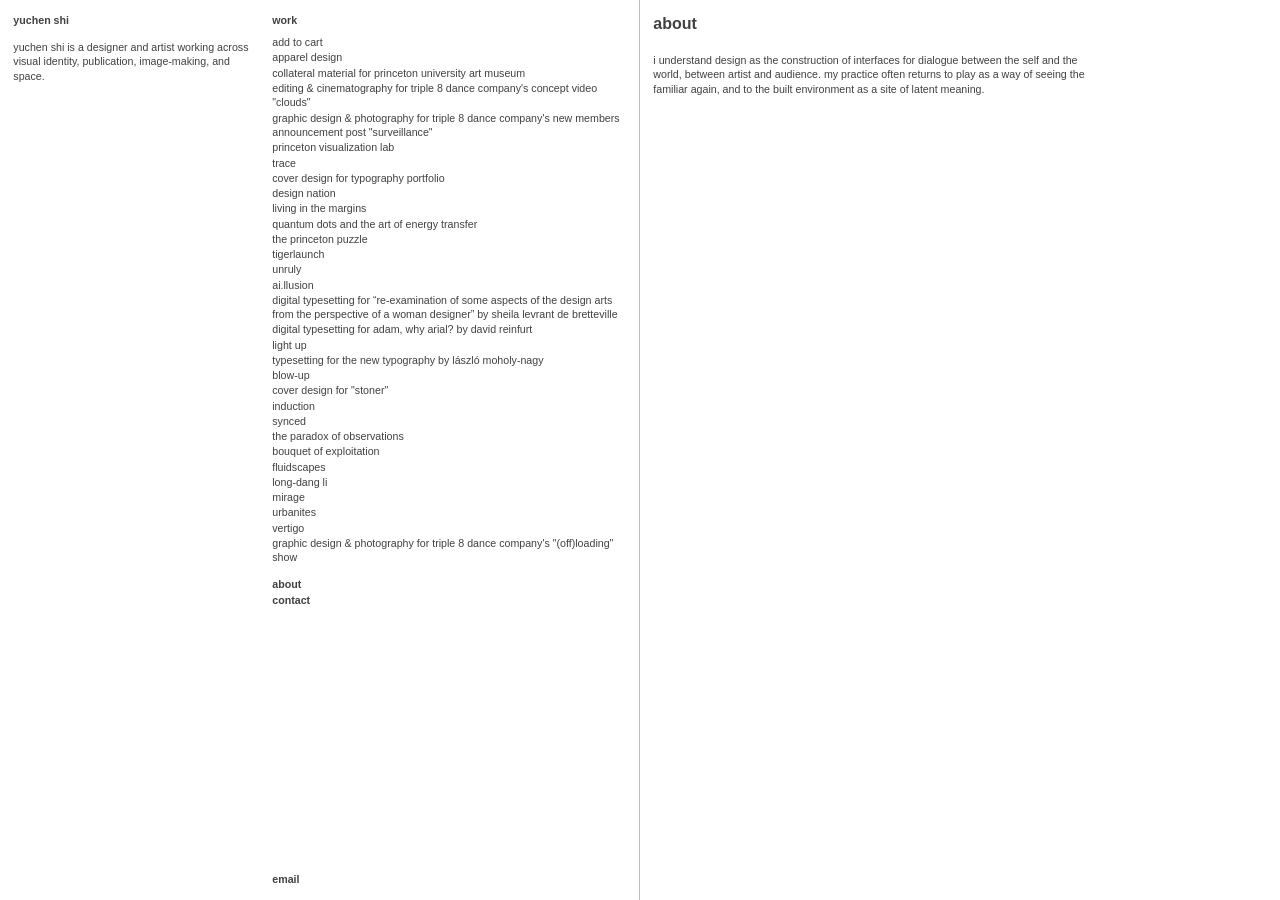
<file: about.html>
<!DOCTYPE html>
<html lang="en">
<head>
  <meta charset="UTF-8">
  <meta name="viewport" content="width=device-width, initial-scale=1.0">
  <title>about — yuchen shi</title>
  <link rel="stylesheet" href="css/style.css?v=3">
</head>
<body data-page="about">
  <aside class="col col--index">
    <div class="col__top">
      <div class="identity">
        <p class="identity__name">yuchen shi</p>
        <p class="identity__bio">yuchen shi is a designer and artist working across visual identity, publication, image-making, and space.</p>
      </div>
      <nav class="index-nav" data-index aria-label="Index"></nav>
    </div>
    <div class="col__foot">
      <a href="mailto:hello@yuchenshi.com">email</a>
    </div>
  </aside>

  <main class="col col--work">
    <article class="block">
      <header class="block__meta">
        <h1 class="block__title">about</h1>
      </header>
      <p class="block__text">i understand design as the construction of interfaces for dialogue between the self and the world, between artist and audience. my practice often returns to play as a way of seeing the familiar again, and to the built environment as a site of latent meaning.</p>
    </article>
  </main>

  <script src="js/catalog.js?v=3"></script>
  <script src="js/view.js?v=3"></script>
  <script src="js/shell.js?v=3"></script>
</body>
</html>
</file>
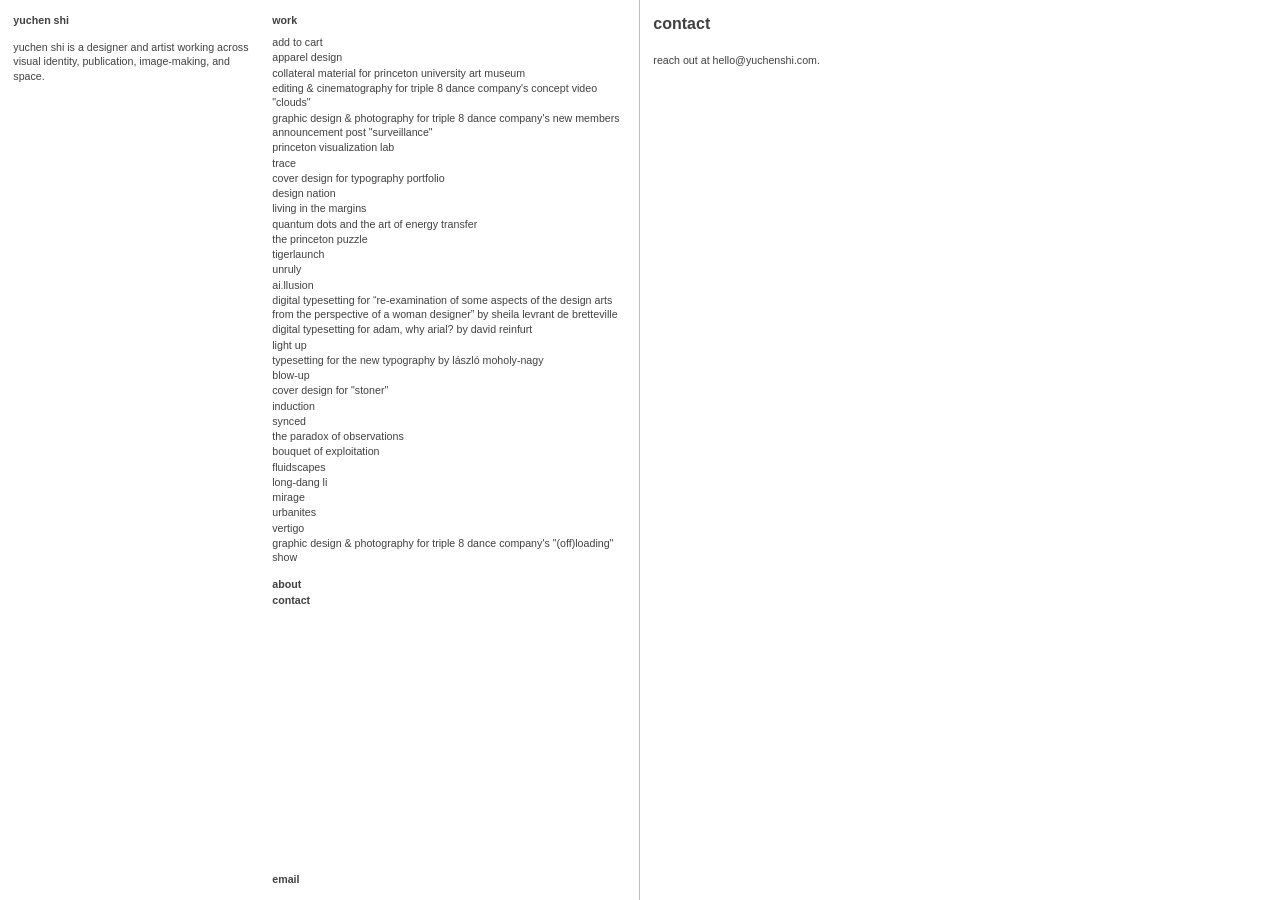
<file: contact.html>
<!DOCTYPE html>
<html lang="en">
<head>
  <meta charset="UTF-8">
  <meta name="viewport" content="width=device-width, initial-scale=1.0">
  <title>contact — yuchen shi</title>
  <link rel="stylesheet" href="css/style.css?v=3">
</head>
<body data-page="contact">
  <aside class="col col--index">
    <div class="col__top">
      <div class="identity">
        <p class="identity__name">yuchen shi</p>
        <p class="identity__bio">yuchen shi is a designer and artist working across visual identity, publication, image-making, and space.</p>
      </div>
      <nav class="index-nav" data-index aria-label="Index"></nav>
    </div>
    <div class="col__foot">
      <a href="mailto:hello@yuchenshi.com">email</a>
    </div>
  </aside>

  <main class="col col--work">
    <article class="block">
      <header class="block__meta">
        <h1 class="block__title">contact</h1>
      </header>
      <p class="block__text">reach out at <a href="mailto:hello@yuchenshi.com">hello@yuchenshi.com</a>.</p>
    </article>
  </main>

  <script src="js/catalog.js?v=3"></script>
  <script src="js/view.js?v=3"></script>
  <script src="js/shell.js?v=3"></script>
</body>
</html>
</file>
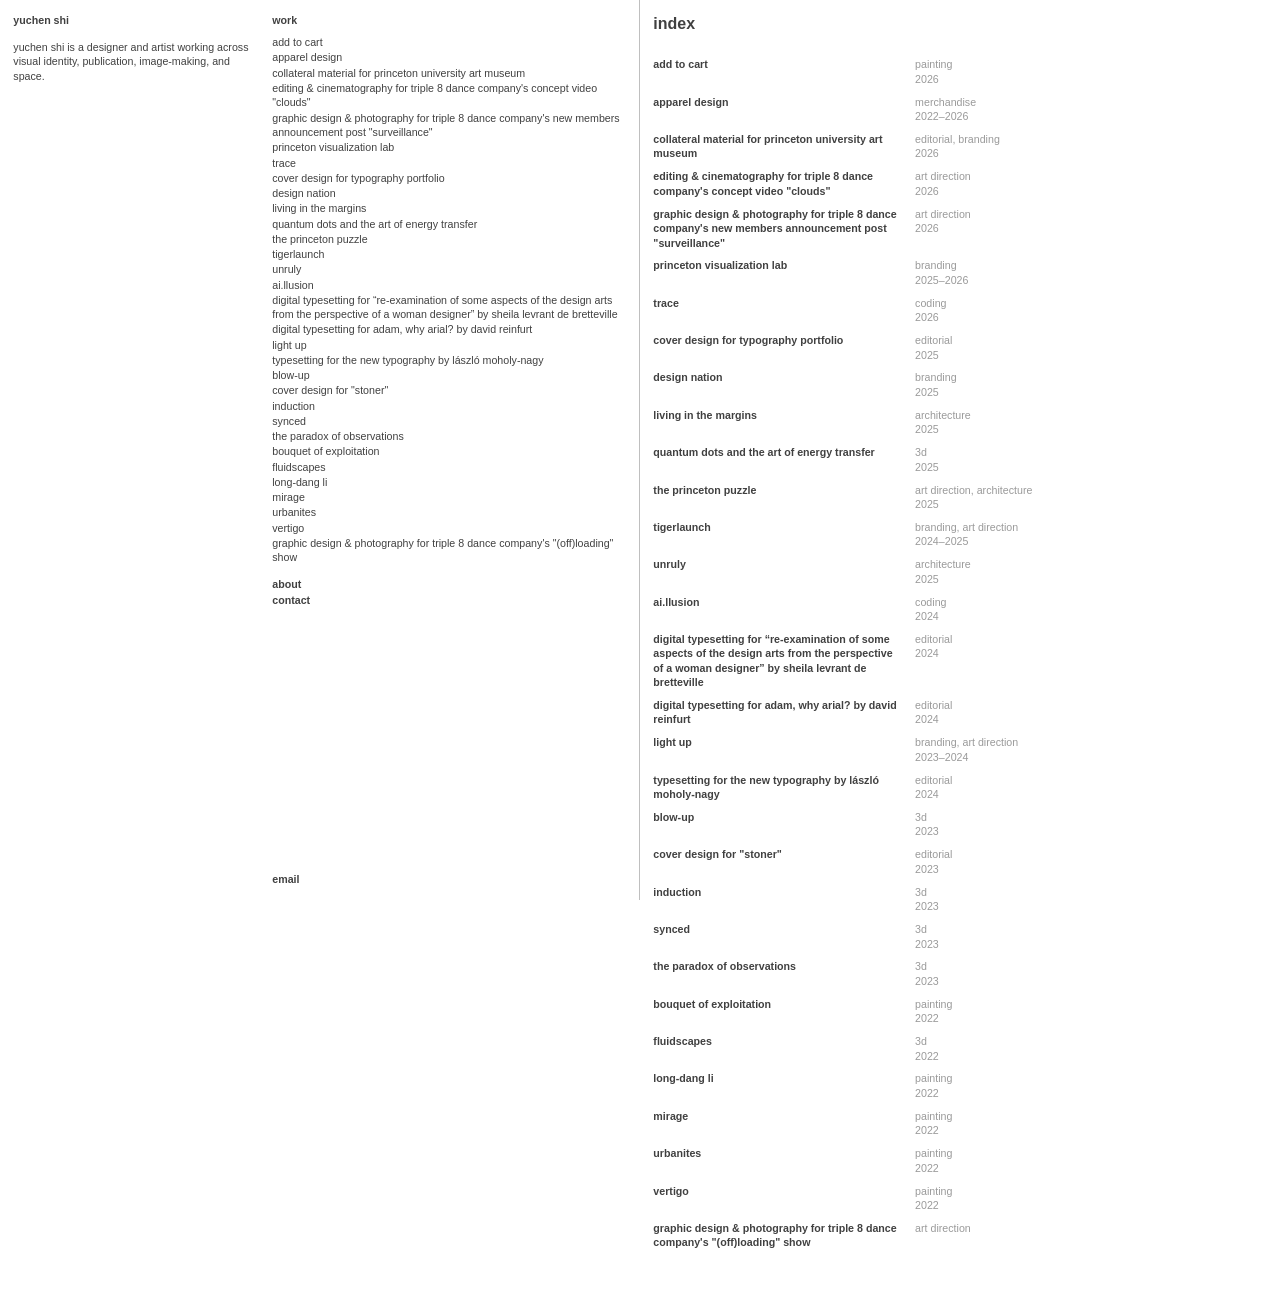
<file: list.html>
<!DOCTYPE html>
<html lang="en">
<head>
  <meta charset="UTF-8">
  <meta name="viewport" content="width=device-width, initial-scale=1.0">
  <title>index — yuchen shi</title>
  <link rel="stylesheet" href="css/style.css?v=3">
</head>
<body data-page="list">
  <aside class="col col--index">
    <div class="col__top">
      <div class="identity">
        <p class="identity__name">yuchen shi</p>
        <p class="identity__bio">yuchen shi is a designer and artist working across visual identity, publication, image-making, and space.</p>
      </div>
      <nav class="index-nav" data-index aria-label="Index"></nav>
    </div>
    <div class="col__foot">
      <a href="mailto:hello@yuchenshi.com">email</a>
    </div>
  </aside>

  <main class="col col--work">
    <article class="block">
      <header class="block__meta">
        <h1 class="block__title">index</h1>
      </header>
      <div class="contents" data-contents></div>
    </article>
  </main>

  <script src="js/catalog.js?v=3"></script>
  <script src="js/view.js?v=3"></script>
  <script src="js/list.js?v=3"></script>
</body>
</html>
</file>
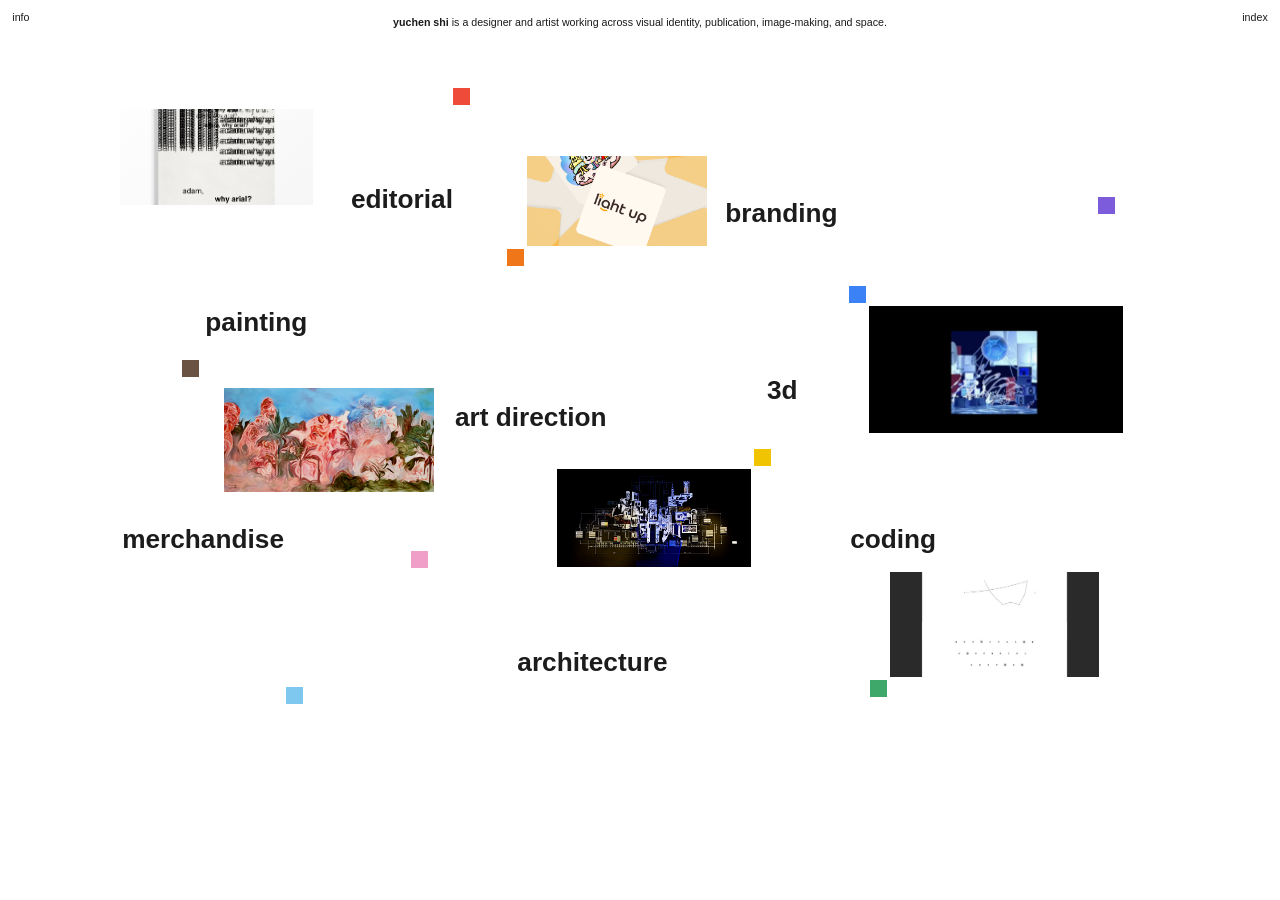
<file: project.html>
<!DOCTYPE html>
<html lang="en">
<head>
  <meta charset="UTF-8">
  <meta name="viewport" content="width=device-width, initial-scale=1.0">
  <title>yuchen shi</title>
  <link rel="stylesheet" href="css/style.css?v=3">
</head>
<body data-page="project">
  <main data-stage></main>
  <script src="js/catalog.js?v=3"></script>
  <script src="js/view.js?v=3"></script>
  <script src="js/project.js?v=3"></script>
</body>
</html>
</file>
<file: css/style.css>
*,
*::before,
*::after {
  box-sizing: border-box;
  margin: 0;
  padding: 0;
}

:root {
  --ink: rgba(0, 0, 0, 0.75);
  --caption: rgba(0, 0, 0, 0.4);
  --rule: rgba(0, 0, 0, 0.25);
  --pad: 1.25rem;
  --split: 0.82fr 1.18fr;
  --col: 50%;
}

html {
  scroll-behavior: smooth;
}

html,
body {
  background: #fff;
  color: var(--ink);
  font-family: "Helvetica Neue", Helvetica, Arial, sans-serif;
  font-weight: 400;
  font-size: 8pt;
  line-height: 1.35;
  text-transform: lowercase;
  -webkit-font-smoothing: antialiased;
}

body {
  min-height: 100vh;
  overflow-x: hidden;
}

button,
a {
  font: inherit;
  color: inherit;
  background: none;
  border: 0;
  cursor: pointer;
  text-decoration: none;
}

a,
button {
  transition: opacity 0.55s ease, color 0.55s ease;
}

a:hover,
a:focus-visible {
  opacity: 0.5;
}

img,
video {
  display: block;
  max-width: 100%;
  height: auto;
}

.col--index {
  position: fixed;
  top: 0;
  left: 0;
  z-index: 2;
  width: var(--col);
  height: 100vh;
  height: 100dvh;
  display: flex;
  flex-direction: column;
  padding: var(--pad);
  background: #fff;
  border-right: 1px solid var(--rule);
}

.col__top {
  flex: 1;
  min-height: 0;
  display: grid;
  grid-template-columns: var(--split);
  column-gap: 1.25rem;
  align-items: stretch;
}

.identity {
  align-self: start;
}

.identity__name,
.block__title,
.block__label,
.index-nav__label,
.index-nav__aside,
.col__foot a,
.contents strong {
  font-weight: 700;
}

.identity__bio {
  margin-top: 1.15em;
  max-width: 28em;
}

.index-nav {
  position: relative;
  min-height: 0;
  overflow-y: auto;
  scrollbar-width: thin;
  padding-right: 0.35rem;
}

.index-nav a {
  display: block;
  overflow-wrap: break-word;
}

.index-nav a[data-slug] + a[data-slug] {
  margin-top: 0.08rem;
}

.index-nav__label {
  margin-bottom: 0.7rem;
}

.index-nav__aside {
  margin-top: 0.15rem;
}

.index-nav__gap {
  margin-top: 1.15rem;
}

.index-nav a.is-current {
  font-weight: 700;
}

.col__foot {
  flex: none;
  display: grid;
  grid-template-columns: var(--split);
  column-gap: 1.25rem;
  padding-top: 0.85rem;
}

.col__foot a {
  grid-column: 2;
}

.col--work {
  width: var(--col);
  margin-left: var(--col);
  min-height: 100vh;
  padding: var(--pad) var(--pad) 5rem;
}

.block {
  scroll-margin-top: var(--pad);
}

.block + .block {
  margin-top: 5.5rem;
}

.block__meta {
  display: grid;
  grid-template-columns: minmax(0, 1fr) 9.5rem;
  column-gap: 1.5rem;
  align-items: start;
}

.block__note,
.block__text,
.block__figure figcaption,
.contents span {
  color: var(--caption);
}

.block__text {
  color: var(--ink);
  max-width: 42em;
  margin-top: 1.7rem;
  white-space: pre-line;
}

.block__label,
.block__note {
  margin-top: 0.85rem;
  white-space: pre-line;
}

.block__label {
  margin-top: 0;
}

.block__figure {
  margin-top: 1.7rem;
}

.block__figure figcaption {
  margin-top: 0.4rem;
}

.contents {
  margin-top: 1.7rem;
}

.contents a {
  display: grid;
  grid-template-columns: 5fr 7fr;
  column-gap: 1rem;
  align-items: baseline;
  padding: 0.4rem 0;
}

.contents span {
  display: block;
  white-space: pre-line;
}

@media (max-width: 800px) {
  .col--index {
    position: relative;
    width: 100%;
    height: auto;
    border-right: 0;
    border-bottom: 1px solid var(--rule);
  }

  .col__top,
  .col__foot {
    display: block;
  }

  .index-nav {
    max-height: 40vh;
    margin-top: 1.5rem;
  }

  .col__foot a {
    display: inline-block;
    margin-top: 1rem;
  }

  .col--work {
    width: 100%;
    margin-left: 0;
  }

  .block__meta,
  .contents a {
    grid-template-columns: minmax(0, 1fr) 8.5rem;
  }
}

@media (prefers-reduced-motion: reduce) {
  html {
    scroll-behavior: auto;
  }
}

body.home {
  min-height: 100vh;
  background: #fff;
  font-family: "Helvetica Neue", Helvetica, Arial, sans-serif;
  font-size: 15px;
  font-weight: 400;
  line-height: 1.35;
  color: #1a1a1a;
}

body.is-sheet {
  overflow: hidden;
}

.intro {
  width: 100%;
  margin: 0;
  padding: 1.45rem 2.5vw 0;
  text-align: center;
  white-space: nowrap;
  font-weight: 400;
  font-size: 8pt;
  letter-spacing: 0;
}

.intro strong {
  font-weight: 700;
}

.intro__nav {
  font-size: 8pt;
}

.corner {
  position: absolute;
  top: 0.9rem;
  z-index: 5;
  font-size: 8pt;
  font-weight: 400;
  letter-spacing: 0;
}

.corner--info { left: 1.15rem; }
.corner--index { right: 1.15rem; }

.stage {
  position: relative;
  width: min(1040px, 82vw);
  height: min(680px, calc(100vh - 8rem));
  margin: 5vh auto 0;
}

.word,
.thumb,
.mark-dot {
  position: absolute;
}

.word {
  z-index: 2;
  padding: 0.15rem 0.2rem;
  font-family: "Helvetica Neue", Helvetica, Arial, sans-serif;
  font-size: clamp(22px, 2.05vw, 28px);
  font-weight: 700;
  line-height: 1.1;
  letter-spacing: 0;
  color: #1c1c1c;
  white-space: nowrap;
  transition: opacity 0.6s ease;
}

.stage.is-filtering .word:not(.is-hot) {
  opacity: 0;
  pointer-events: none;
}

.thumb {
  cursor: default;
}

.stage.is-filtering .thumb {
  cursor: pointer;
}

.thumb {
  z-index: 1;
  display: block;
  width: var(--w, 16%);
  line-height: 0;
  opacity: 0;
  transition: opacity 0.6s ease;
}

.thumb.is-in,
.thumb:hover,
.thumb:focus-visible {
  opacity: 1;
}

.thumb.is-out {
  opacity: 0;
  pointer-events: none;
}

.thumb img,
.thumb video {
  width: 100%;
  aspect-ratio: 16 / 8;
  height: auto;
  object-fit: cover;
  transition: opacity 0.6s ease;
}

.thumb:hover img,
.thumb:hover video,
.thumb:focus-visible img,
.thumb:focus-visible video {
  opacity: 0.3;
}

.thumb__label {
  position: absolute;
  left: 0.35rem;
  right: 0.35rem;
  top: 50%;
  z-index: 2;
  transform: translateY(-50%);
  font-family: "Helvetica Neue", Helvetica, Arial, sans-serif;
  font-weight: 400;
  font-size: 8pt;
  line-height: 1.25;
  letter-spacing: 0;
  text-align: center;
  color: #111;
  opacity: 0;
  pointer-events: none;
  transition: opacity 0.6s ease;
}

.thumb:hover .thumb__label,
.thumb:focus-visible .thumb__label {
  opacity: 1;
}

.chip,
.mark-dot {
  width: 17px;
  height: 17px;
  pointer-events: none;
}

.chip {
  position: absolute;
  z-index: 3;
}

.chip--nw { top: -3px; left: -3px; transform: translate(-100%, -100%); }
.chip--ne { top: -3px; right: -3px; transform: translate(100%, -100%); }
.chip--sw { bottom: -3px; left: -3px; transform: translate(-100%, 100%); }
.chip--se { bottom: -3px; right: -3px; transform: translate(100%, 100%); }

.sheet {
  position: fixed;
  inset: 0;
  z-index: 20;
  display: flex;
  flex-direction: column;
  background: #fff;
  color: #111;
  font-family: "Helvetica Neue", Helvetica, Arial, sans-serif;
  overflow: auto;
  transform: translateY(100%);
  transition: transform 0.8s cubic-bezier(0.16, 1, 0.3, 1);
}

.sheet.is-open {
  transform: translateY(0);
}

.sheet--page {
  position: relative;
  inset: auto;
  min-height: 100vh;
  transform: none;
}

.sheet__head {
  display: grid;
  grid-template-columns: 1fr 2fr;
  column-gap: 1.5rem;
  align-items: start;
  flex: none;
  padding: 1.35rem 1.6rem 1.8rem;
  background: #fff;
}

.sheet__back {
  font-weight: 400;
  font-size: 8pt;
  padding-top: 0.35rem;
}

.sheet__back:hover,
.sheet__back:focus-visible {
  opacity: 0.45;
}

.sheet__titleline {
  display: flex;
  justify-content: space-between;
  align-items: baseline;
  gap: 1.5rem;
}

.sheet__info h1,
.sheet__aside {
  margin: 0;
  font-family: "Helvetica Neue", Helvetica, Arial, sans-serif;
  font-weight: 500;
  font-size: 14px;
  line-height: 1.2;
}

.sheet__aside {
  flex: none;
  text-align: right;
  color: rgba(0, 0, 0, 0.6);
}

.sheet__caption {
  margin-top: 0.9rem;
  font-weight: 300;
  font-size: calc(14px - 2pt);
  line-height: 1.4;
}

.sheet__caption p {
  margin: 0 0 0.75rem;
  white-space: pre-wrap;
}

.sheet__gallery {
  flex: 1;
  background: #fff;
  padding: 1.4rem 1.5rem 3rem;
}

.sheet__preview {
  position: relative;
  height: min(62vh, 640px);
  display: flex;
  align-items: center;
  justify-content: center;
}

.sheet__preview img,
.sheet__preview video {
  max-width: 100%;
  max-height: 100%;
  width: auto;
  height: auto;
  object-fit: contain;
}

.sheet__preview iframe,
.block__figure iframe {
  display: block;
  width: 100%;
  height: 100%;
  border: 0;
}

.sheet__preview iframe {
  position: absolute;
  inset: 0;
}

.block__figure iframe {
  height: auto;
  aspect-ratio: 16 / 9;
}

.sheet__thumbs[hidden] {
  display: none;
}

.sheet__thumbs {
  display: flex;
  flex-wrap: wrap;
  justify-content: center;
  gap: 0.45rem 0.5rem;
  margin-top: 1.15rem;
}

.sheet__thumbs button {
  padding: 0;
  line-height: 0;
  opacity: 0.72;
  transition: opacity 0.45s ease;
}

.sheet__thumbs button:hover,
.sheet__thumbs button.is-on {
  opacity: 1;
}

.sheet__thumbs button.is-on {
  outline: 1px solid rgba(0, 0, 0, 0.85);
  outline-offset: 2px;
}

.sheet__thumbs img,
.sheet__thumbs video {
  height: 58px;
  width: auto;
  max-width: none;
}

.dossier {
  font-size: 8pt;
  font-weight: 400;
  line-height: 1.45;
}

.dossier h2 {
  margin: 1.15rem 0 0.35rem;
  font-size: 8pt;
  font-weight: 700;
  letter-spacing: 0;
}

.dossier__name {
  font-weight: 500;
  font-style: normal;
}

.dossier__role > .dossier__name {
  flex: 1 1 auto;
  min-width: 0;
}

.dossier__role > span:last-child:not(.dossier__name) {
  flex: none;
  white-space: nowrap;
}

.dossier p {
  margin: 0 0 0.45rem;
  white-space: pre-wrap;
}

.dossier__role,
.dossier__skill {
  display: flex;
  justify-content: space-between;
  gap: 1.25rem;
  align-items: baseline;
  font-style: normal;
}

.dossier__role {
  margin-top: 0.55rem;
}

.dossier__note {
  font-style: italic;
}

.sheet__head--index {
  grid-template-columns: 1fr;
  padding-bottom: 0.4rem;
}

.index-grid {
  display: flex;
  flex-wrap: wrap;
  justify-content: center;
  align-items: center;
  gap: 1.4rem 1.6rem;
  padding: 0.6rem 1.6rem 3rem;
  background: #fff;
}

.index-grid a {
  width: min(240px, 28vw);
  line-height: 0;
}

.index-grid a:hover,
.index-grid a:focus-visible {
  opacity: 0.72;
}

.index-grid img,
.index-grid video {
  width: 100%;
  height: auto;
  object-fit: contain;
}

@media (max-width: 800px) {
  .intro {
    padding: 2.8rem 1.35rem 0;
    white-space: normal;
    line-height: 1.45;
  }

  .corner--info { left: 0.9rem; }
  .corner--index { right: 0.9rem; }

  .stage {
    width: min(92vw, 640px);
    height: calc(100dvh - 8.5rem);
    margin-top: 1.4rem;
  }

  .word {
    font-size: clamp(13px, 3.5vw, 18px);
    letter-spacing: 0;
  }

  .chip,
  .mark-dot {
    width: 13px;
    height: 13px;
  }

  .sheet__head {
    grid-template-columns: 1fr;
    row-gap: 0.85rem;
    padding: 1.1rem 1.15rem 1.3rem;
  }

  .sheet__titleline {
    flex-direction: column;
    align-items: stretch;
    gap: 0.3rem;
  }

  .sheet__info h1 {
    line-height: 1.25;
  }

  .sheet__gallery {
    padding: 0.6rem 1rem 2rem;
  }

  .sheet__preview {
    height: min(48vh, 420px);
  }

  .sheet__thumbs img,
  .sheet__thumbs video {
    height: 46px;
  }

  .index-grid {
    gap: 0.85rem 0.7rem;
    padding: 0.3rem 1rem 2.2rem;
  }

  .index-grid a {
    width: min(168px, 44vw);
  }

  .sheet__info h1,
  .sheet__aside {
    font-size: 14px;
  }
}

@media (prefers-reduced-motion: reduce) {
  .word,
  .thumb,
  .thumb img,
  .thumb video,
  .thumb__label,
  .sheet,
  .sheet__thumbs button {
    transition: none;
  }
}
</file>
